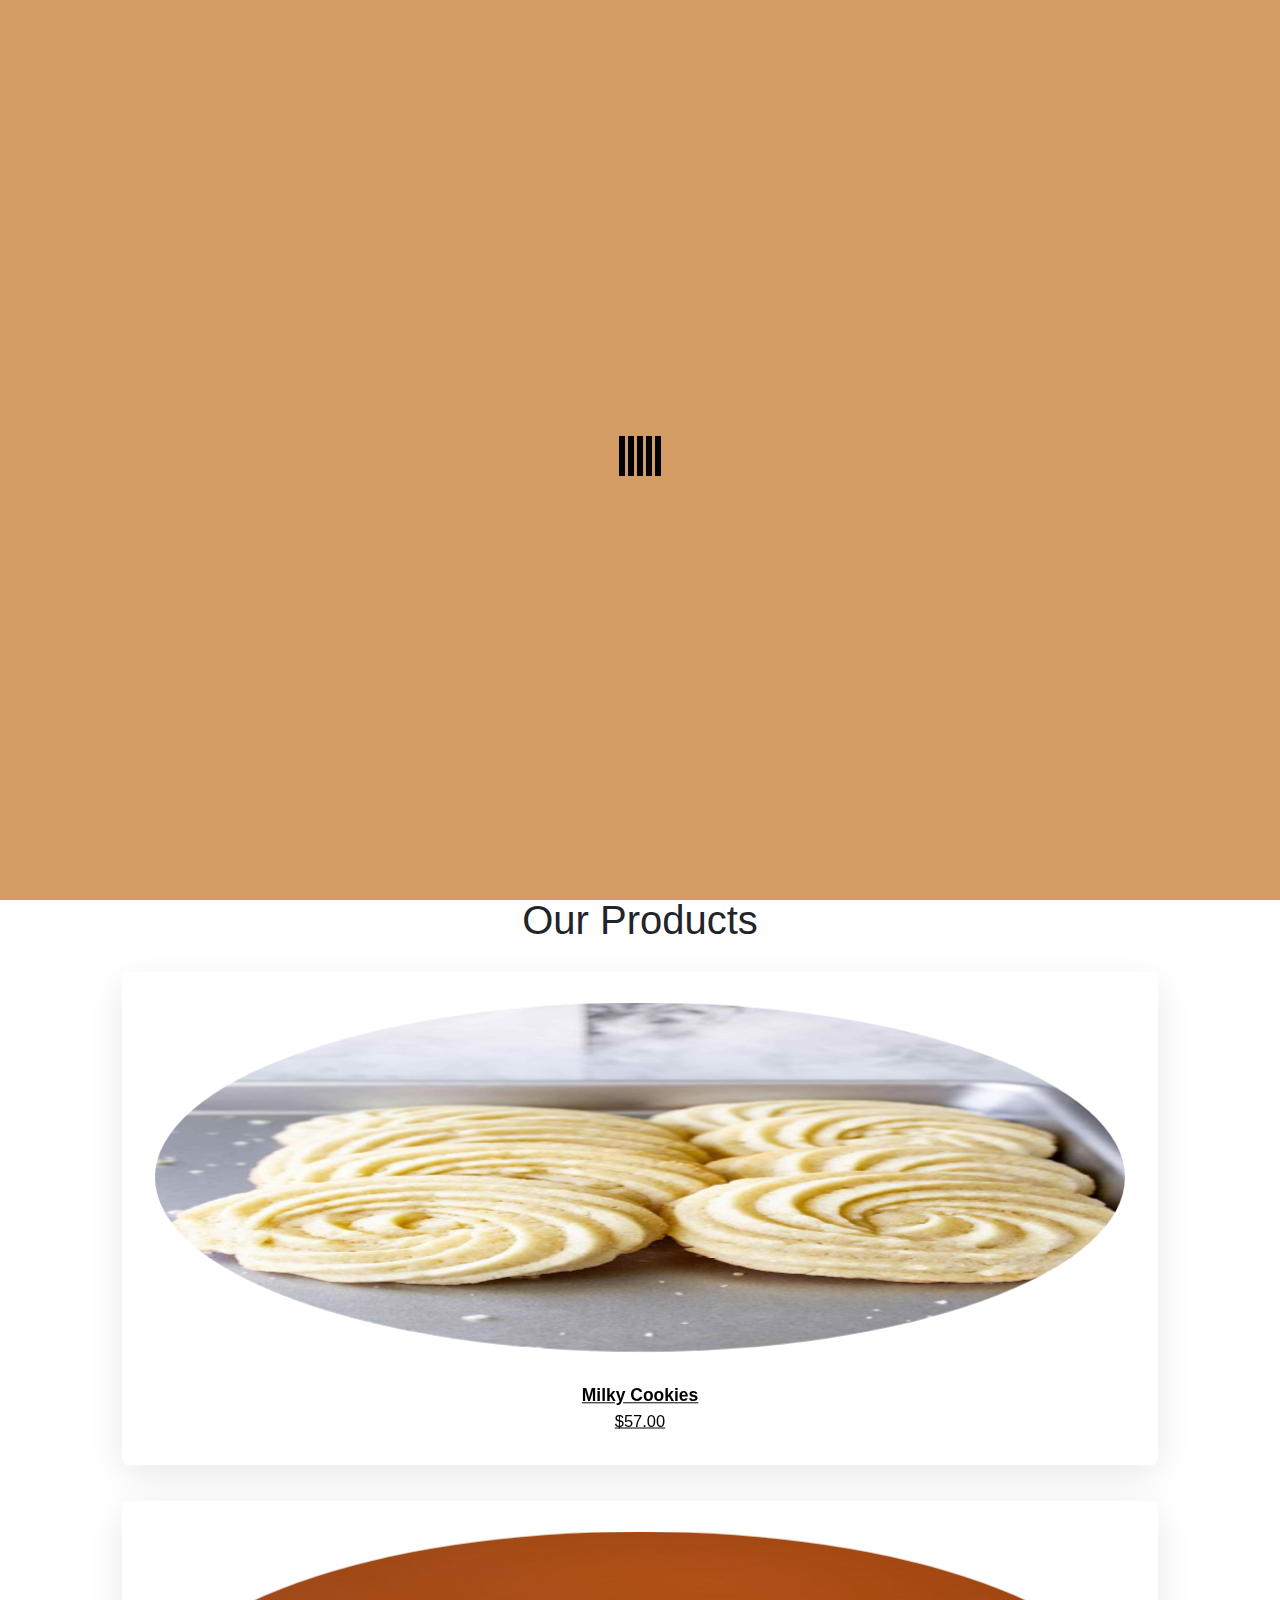
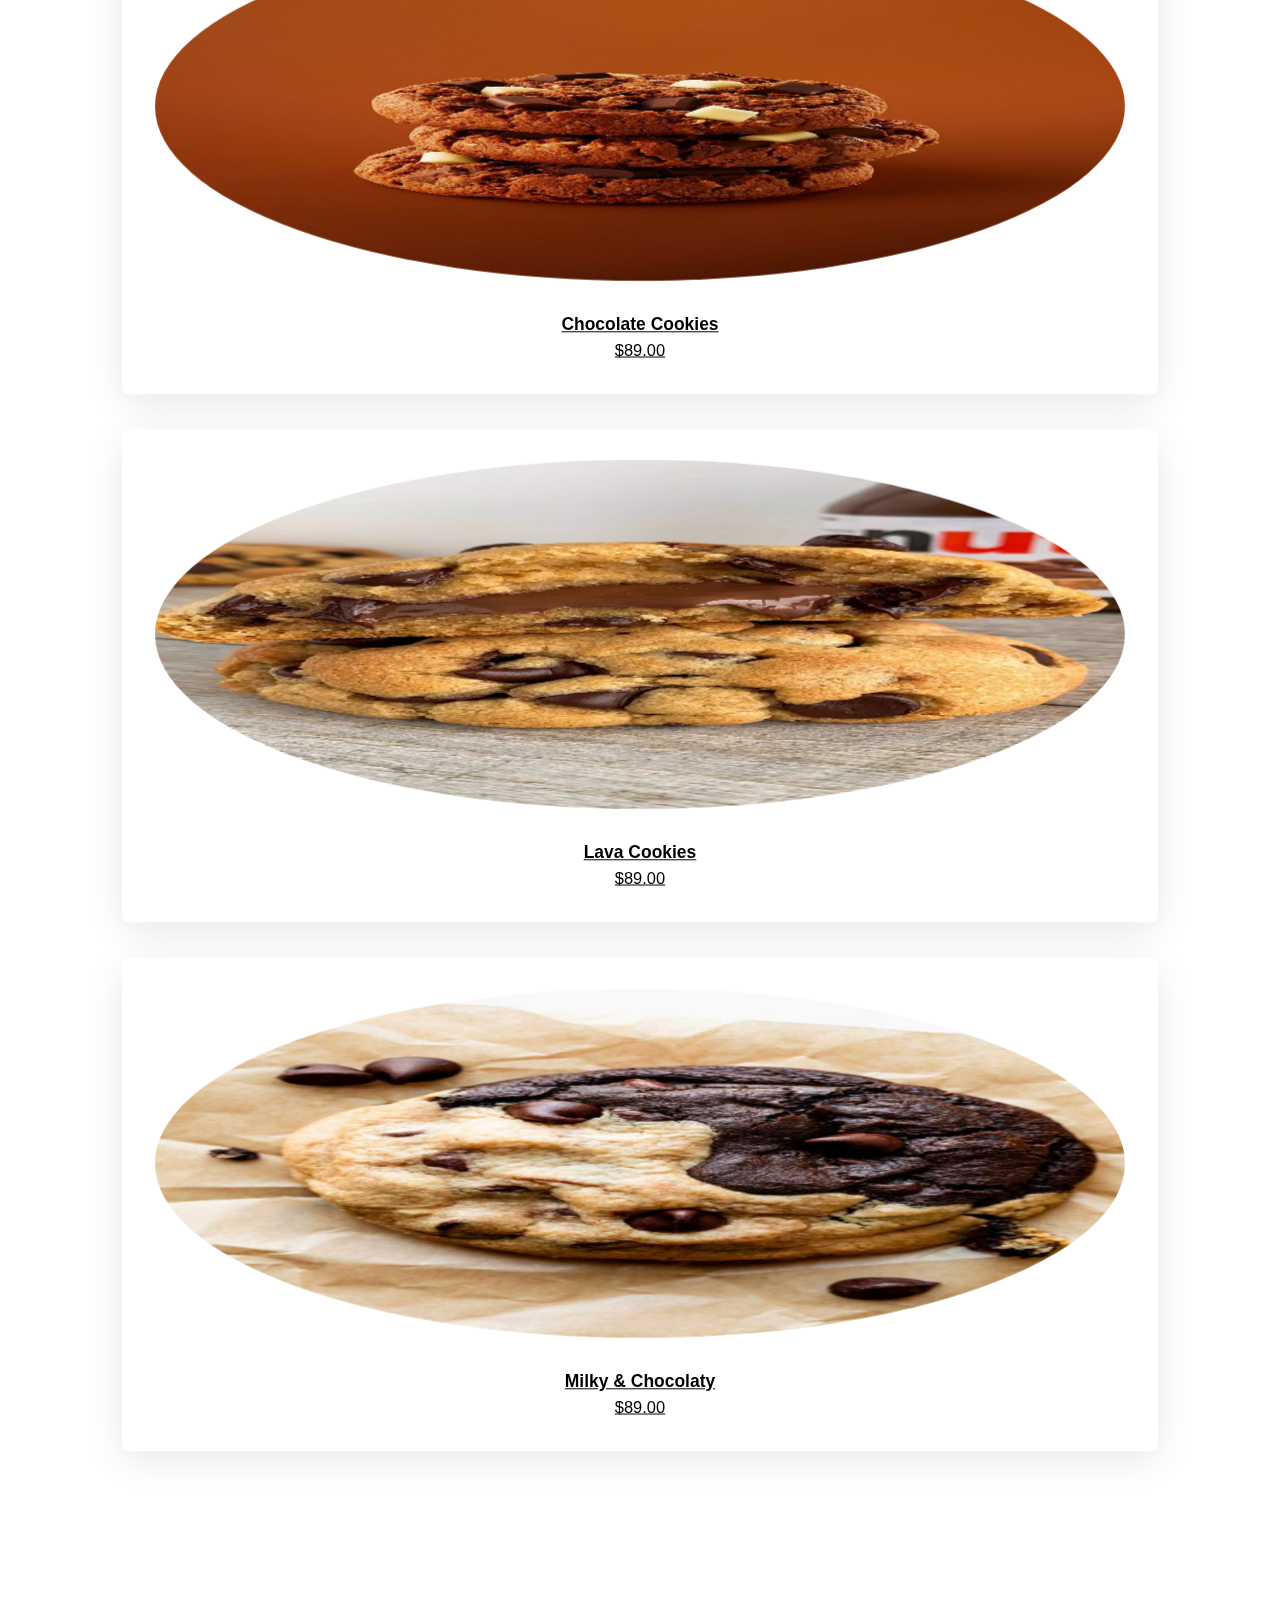
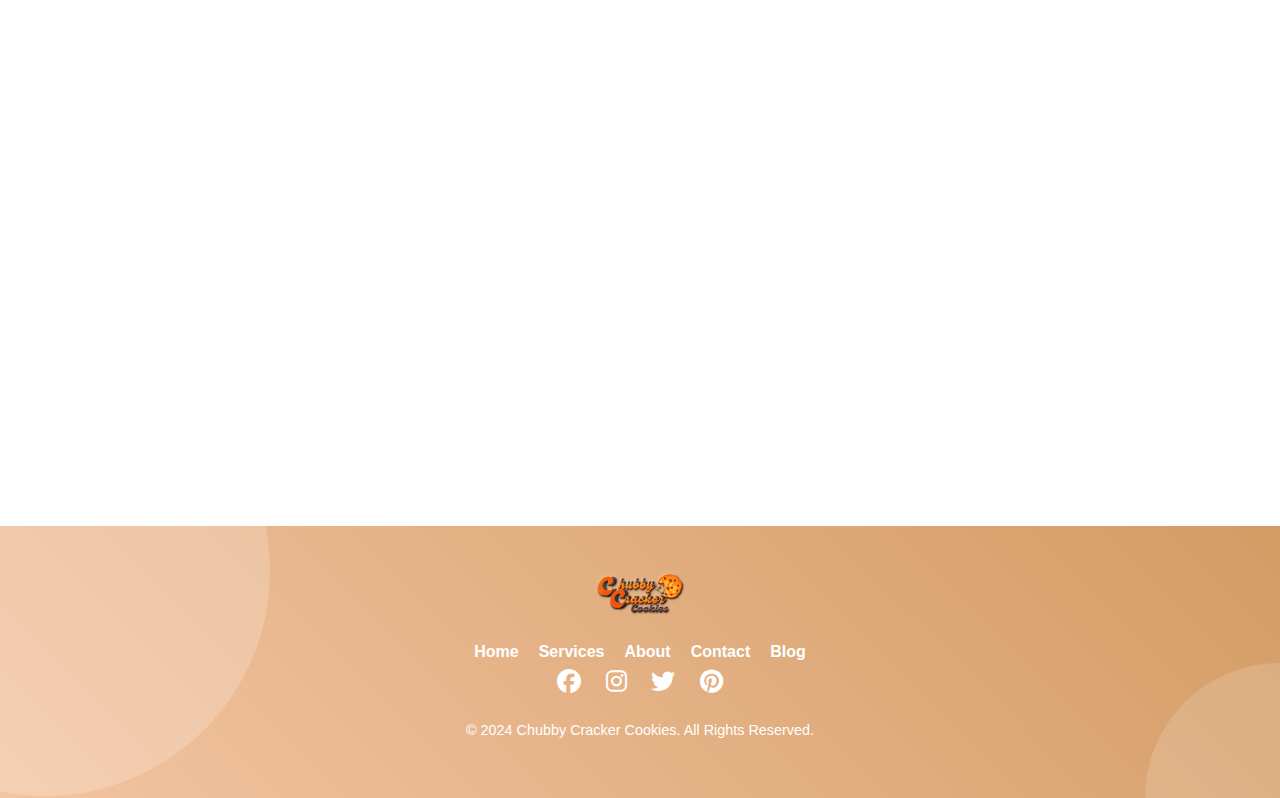
<file: home/index.html>
<!DOCTYPE html>
<html lang="en">

<head>
  <meta charset="UTF-8">
  <meta name="viewport" content="width=device-width, initial-scale=1.0">
  <title>Chubby Cracker Cookies</title>
  <link rel="stylesheet" href="https://cdnjs.cloudflare.com/ajax/libs/font-awesome/6.6.0/css/all.min.css">
  <link rel="icon" href="../vtvvhgvhmbhm.png" type="icon/type">

</head>
<link rel="stylesheet" href="../css1/index.css">
<link rel="stylesheet" href="../css/bootstrap.min.css">
<link rel="stylesheet" href="../css1/footer.css">
<meta name="description" content="Treat yourself to the irresistible goodness of Chubby Cracker Cookies—deliciously handcrafted gourmet cookies that are baked fresh and delivered straight to your door. Whether you're craving the rich taste of chocolate, the creamy delight of milky cookies">
<meta name="keywords" content="gourmet cookies, Chubby Cracker Cookies, cookie delivery, fresh baked cookies, artisanal treats, handmade cookies, best cookies, cookie gifts , cookies , chocolate cookies, Milky cookies, Freshly cooked cookies , baked cookies">
<meta name="author" content="Abdul Ahad">
<meta name="rating" content="General" />
<meta name="googlebot" content="index, follow, image" />
<meta name="slurp" content="index, follow" />
<meta name="scooter" content="index, follow" />
<meta name="WEBCRAWLERS" content="ALL" />
<meta name="revisit-after" content="2 days" />
<meta name="robots" content="ALL, index, follow" />


<body>
  <div class="navbar">
    <div class="nav-logo">
      <img src="../chuccyy.png" alt="" width="120vh" style="margin-left: 15vh;">
    </div>
    <div class="nav-items">
      <ul>
        <li><a href="../home/index.html"> Home </a></li>
        <li><a href="../services/services.html"> Services </a></li>
        <li><a href="../about/about.html"> About </a></li>
        <li><a href="../contact/contact.html"> Contact </a></li>
        <li><a href="../blog/blog.html"> Blog </a></li>
      </ul>
    </div>
    <div class="nav-button" style="margin-right: 18vh;">
      <div class="anim-layer"></div>
      <a href="#">Sign Up</a>
    </div>

    <div id="hamburger-menu">&#9776;</div>
  </div>

  <div id="mobile-menu" style="z-index: 9;">
    <div class="mobile-nav-items">
      <ul>
        <li><a href="../home/index.html"> Home </a></li>
        <li><a href="../services/services.html"> Services </a></li>
        <li><a href="../about/about.html"> About </a></li>
        <li><a href="../contact/contact.html"> Contact </a></li>
        <li><a href="../blog/blog.html"> Blog </a></li>
      </ul>
    </div>
    <div class="mobile-nav-button">
      <div class="anim-layer"></div>
      <a href="#" >Sign Up</a >
      <i class="fa-solid fa-cart-shopping"></i>
    </div>
    <div id="hamburger-cross">&#10006;</div>
  </div>


  <div class="banner">
    <img src="../bannercookies.png" alt="" width="100%">

  </div>

  <script src="../js1/index.js"></script>









  <link rel="stylesheet" href="https://dhbhdrzi4tiry.cloudfront.net/cdn/sites/foundation.min.css">






  <!-- Preloader -->
  <div class="spinner-wrapper" id="loading">
    <div class="spinner"></div>
    <div class="spinner">
      <div class="rect1"></div>
      <div class="rect2"></div>
      <div class="rect3"></div>
      <div class="rect4"></div>
      <div class="rect5"></div>
    </div>
  </div>
  <br>
  <br>
  <br>
  <br>


  <h1 style="text-align: center;">Our Products</h1>
  <div class="grid-container" >
    <div class="grid-x grid-margin-x small-up-1 medium-up-2 large-up-4 grid-x-wrapper">
      <div class="product-box column">
        <a href="#" class="product-item">
          <div class="product-item-image">
            <img src="../1.jpg" alt="Stadium Full Exterior" style="height: 40vh;" width="1000vh">
            <div class="product-item-image-hover">
            </div>
          </div>
          <div class="product-item-content">
            <div class="product-item-category">
              <!-- Base Item -->
            </div>
            <div class="product-item-title">
              Milky Cookies

            </div>
            <div class="product-item-price">
              $57.00
            </div>
            <div class="button-pill">
              <span>Shop Now</span>
            </div>
          </div>
        </a>
      </div>
      <div class="product-box column">
        <a href="#" class="product-item">
          <div class="product-item-image">
            <img src="../2.jpg" alt="Stadium Full Exterior" style="height: 40vh;" width="1000vh">
            <div class="product-item-image-hover">
            </div>
          </div>
          <div class="product-item-content">
            <div class="product-item-category">
              <!-- Base Item -->
            </div>
            <div class="product-item-title">
              Chocolate Cookies
            </div>
            <div class="product-item-price">
              $89.00
            </div>
            <div class="button-pill">
              <span>Shop Now</span>
            </div>
          </div>
        </a>
      </div>
      <div class="product-box column">
        <a href="#" class="product-item">
          <div class="product-item-image">
            <img src="../3.jpg" alt="Stadium Full Exterior" style="height: 40vh;" width="1000vh">
            <div class="product-item-image-hover">
            </div>
          </div>
          <div class="product-item-content">
            <div class="product-item-category">
              <!-- Base Item -->
            </div>
            <div class="product-item-title">
              Lava Cookies
            </div>
            <div class="product-item-price">
              $89.00
            </div>
            <div class="button-pill">
              <span>Shop Now</span>
            </div>
          </div>
        </a>
      </div>
      <div class="product-box column">
        <a href="#" class="product-item">
          <div class="product-item-image">
            <img src="../4.jpg" alt="Stadium Full Exterior" style="height: 40vh;" width="1000vh">
            <div class="product-item-image-hover">
            </div>
          </div>
          <div class="product-item-content">
            <div class="product-item-category">
              <!-- Base Item -->
            </div>
            <div class="product-item-title">
              Milky & Chocolaty
            </div>
            <div class="product-item-price">
              $89.00
            </div>
            <div class="button-pill">
              <span>Shop Now</span>
            </div>
          </div>
        </a>
      </div>
    </div>
  </div>
  <!-- <div class="grid-container">
      <div class="grid-x grid-margin-x small-up-1 medium-up-1 large-up-1 grid-x-wrapper">
        <div class="product-box column" style="text-align: center;  margin: 50px 0 50px;">
          <a href="http://modernaweb.net" target="_blank"
            style="color: #0719a3; font-weight: 700; text-transform: uppercase;">w w w . m o d e r n a w e b . n e t</a>
        </div>
      </div>
    </div> -->
    <br>
    <br>
    <br>
    <br>
    <br>
    <br>  <br>
    <br>
    <br>
    <br>
    <br>
    <br>  <br>
    <br>
    <br>
    <br>
    <br>
    <br>  <br>
    <br>
    <br>
    <br>
    <br>
    <br>  <br>
    <br>
    <br>
   







  
<!-- footer -->


<footer class="footer">
  <div class="footer-content">
      <div class="footer-logo">
          <img src="../chuccyy.png" alt="Chubby Cracker Cookies Logo" width="100">
      </div>
      <div class="footer-links">
          <ul>
              <li><a href="../home/index.html">Home</a></li>
        <li><a href="../services/services.html"> Services </a></li>
        <li><a href="../about/about.html">About</a></li>
        <li><a href="../contact/contact.html">Contact</a></li>
        <li><a href="../blog/blog.html">Blog</a></li>
          </ul>
      </div>
      <div class="footer-social">
          <a href="https://www.facebook.com/" target="_blank"><i class="fab fa-facebook"></i></a>
          <a href="https://www.instagram.com/" target="_blank"><i class="fab fa-instagram"></i></a>
          <a href="https://www.twitter.com/" target="_blank"><i class="fab fa-twitter"></i></a>
          <a href="https://nz.pinterest.com/pin/372461831694731081/" target="_blank"><i class="fab fa-pinterest"></i></a>
      </div>
      <div class="footer-rights">
          <p>&copy; 2024 Chubby Cracker Cookies. All Rights Reserved.</p>
      </div>
  </div>
</footer>



</body>

</html>
</file>
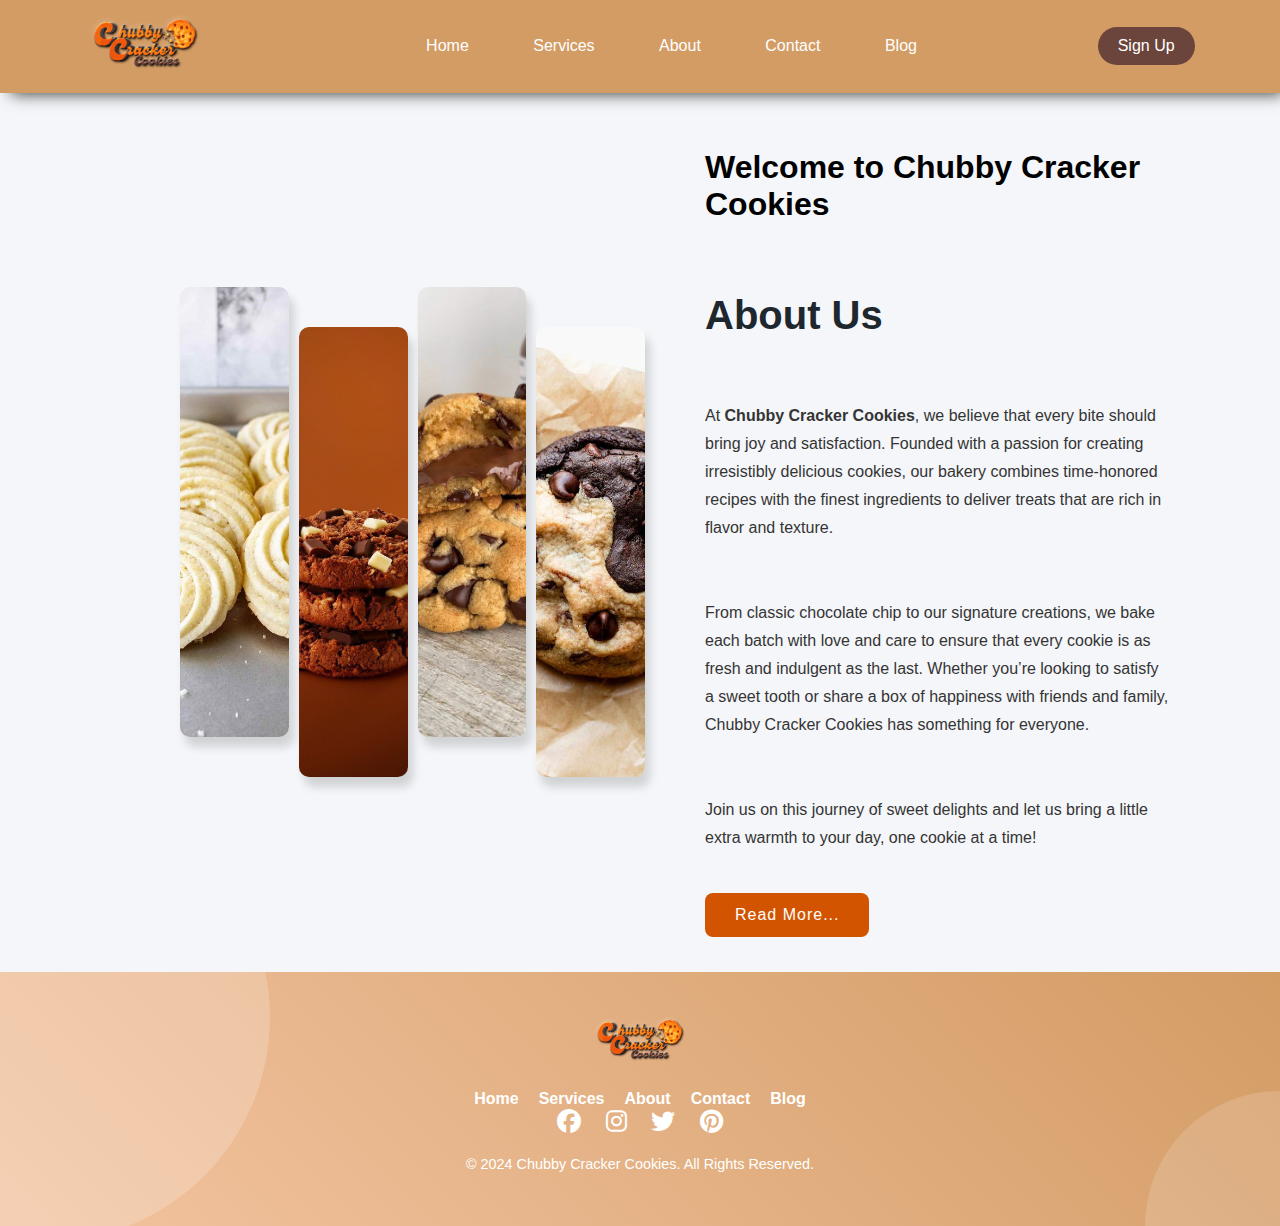
<file: about/about.html>
<!DOCTYPE html>
<html lang="en">

<head>
    <meta charset="UTF-8">
    <meta name="viewport" content="width=device-width, initial-scale=1.0">
    <title>About Us - Chubby Cracker Cookies</title>
  <link rel="icon" href="../vtvvhgvhmbhm.png" type="icon/type">

    <meta name="description" content="Learn more about Chubby Cracker Cookies, where we create delicious, handcrafted cookies made with love and the finest ingredients. Discover our story and what makes our cookies unique.">
    <meta name="keywords" content="Chubby Cracker Cookies, about us, gourmet cookies, handmade cookies, fresh baked cookies, handmade cookies, best cookies, cookie gifts, chocolate cookies, milky cookies, freshly baked cookies">
    <meta name="author" content="Abdul Ahad">
<meta name="rating" content="General" />
<meta name="googlebot" content="index, follow, image" />
<meta name="slurp" content="index, follow" />
<meta name="scooter" content="index, follow" />
<meta name="WEBCRAWLERS" content="ALL" />
<meta name="revisit-after" content="2 days" />
<meta name="robots" content="ALL, index, follow" />
    <link rel="stylesheet" href="../css1/index.css">
    <link rel="stylesheet" href="../about/about.css">
    <link rel="stylesheet" href="https://cdnjs.cloudflare.com/ajax/libs/font-awesome/6.6.0/css/all.min.css">
    <link rel="stylesheet" href="../css1/footer.css">
</head>

<body>
    <header>
        <nav class="navbar">
            <div class="nav-logo">
                <img src="../chuccyy.png" alt="Chubby Cracker Cookies Logo" width="120">
            </div>
            <div class="nav-items">
                <ul>
                    <li><a href="../home/index.html">Home</a></li>
                    <li><a href="../services/services.html">Services</a></li>
                    <li><a href="../about/about.html">About</a></li>
                    <li><a href="../contact/contact.html">Contact</a></li>
                    <li><a href="../blog/blog.html">Blog</a></li>
                </ul>
            </div>
            <div class="nav-button">
                <div class="anim-layer"></div>
                <a href="#">Sign Up</a>
            </div>
            <div id="hamburger-menu">&#9776;</div>
        </nav>

        <div id="mobile-menu">
            <div class="mobile-nav-items">
                <ul>
                    <li><a href="../home/index.html">Home</a></li>
                    <li><a href="../services/services.html">Services</a></li>
                    <li><a href="../about/about.html">About</a></li>
                    <li><a href="../contact/contact.html">Contact</a></li>
                    <li><a href="../blog/blog.html">Blog</a></li>
                </ul>
            </div>
            <div class="mobile-nav-button">
                <div class="anim-layer"></div>
                <a href="#">Sign Up</a>
            </div>
            <div id="hamburger-cross">&#10006;</div>
        </div>
    </header>

    <main style="margin-left: 20vh;">
        <section class="about-container">
            <div class="container">
                <div class="contentLeft">
                    <div class="row">
                        <div class="imgWrapper">
                            <img src="../1.jpg" alt="Gourmet chocolate chip cookies">
                        </div>
                        <div class="imgWrapper">
                            <img src="../2.jpg" alt="Freshly baked homemade cookies">
                        </div>
                        <div class="imgWrapper">
                            <img src="../3.jpg" alt="Gourmet chocolate chip cookies">
                        </div>
                        <div class="imgWrapper">
                            <img src="../4.jpg" alt="Freshly baked homemade cookies">
                        </div>
                    </div>
                </div>
                <div class="contentRight">
                    <div class="content">
                        <h1>Welcome to Chubby Cracker Cookies</h1>
                        <h2>About Us</h2>
                        <p>At <strong>Chubby Cracker Cookies</strong>, we believe that every bite should bring joy and satisfaction. Founded with a passion for creating irresistibly delicious cookies, our bakery combines time-honored recipes with the finest ingredients to deliver treats that are rich in flavor and texture.</p>
                        <p>From classic chocolate chip to our signature creations, we bake each batch with love and care to ensure that every cookie is as fresh and indulgent as the last. Whether you’re looking to satisfy a sweet tooth or share a box of happiness with friends and family, Chubby Cracker Cookies has something for everyone.</p>
                        <p>Join us on this journey of sweet delights and let us bring a little extra warmth to your day, one cookie at a time!</p>
                        <a href="https://sallysbakingaddiction.com/chewy-chocolate-chip-cookies/" target="_blank" rel="noopener noreferrer">Read More...</a>
                    </div>
                </div>
            </div>
        </section>
    </main>

    <footer class="footer">
        <div class="footer-content">
            <div class="footer-logo">
                <img src="../chuccyy.png" alt="Chubby Cracker Cookies Logo" width="100">
            </div>
            <div class="footer-links">
                <ul>
                    <li><a href="../home/index.html">Home</a></li>
              <li><a href="../services/services.html"> Services </a></li>
              <li><a href="../about/about.html">About</a></li>
              <li><a href="../contact/contact.html">Contact</a></li>
              <li><a href="../blog/blog.html">Blog</a></li>
                </ul>
            </div>
            <div class="footer-social">
                <a href="https://www.facebook.com/" target="_blank"><i class="fab fa-facebook"></i></a>
                <a href="https://www.instagram.com/" target="_blank"><i class="fab fa-instagram"></i></a>
                <a href="https://www.twitter.com/" target="_blank"><i class="fab fa-twitter"></i></a>
                <a href="https://nz.pinterest.com/pin/372461831694731081/" target="_blank"><i class="fab fa-pinterest"></i></a>
            </div>
            <div class="footer-rights">
                <p>&copy; 2024 Chubby Cracker Cookies. All Rights Reserved.</p>
            </div>
        </div>
    </footer>
</body>

</html>
</file>
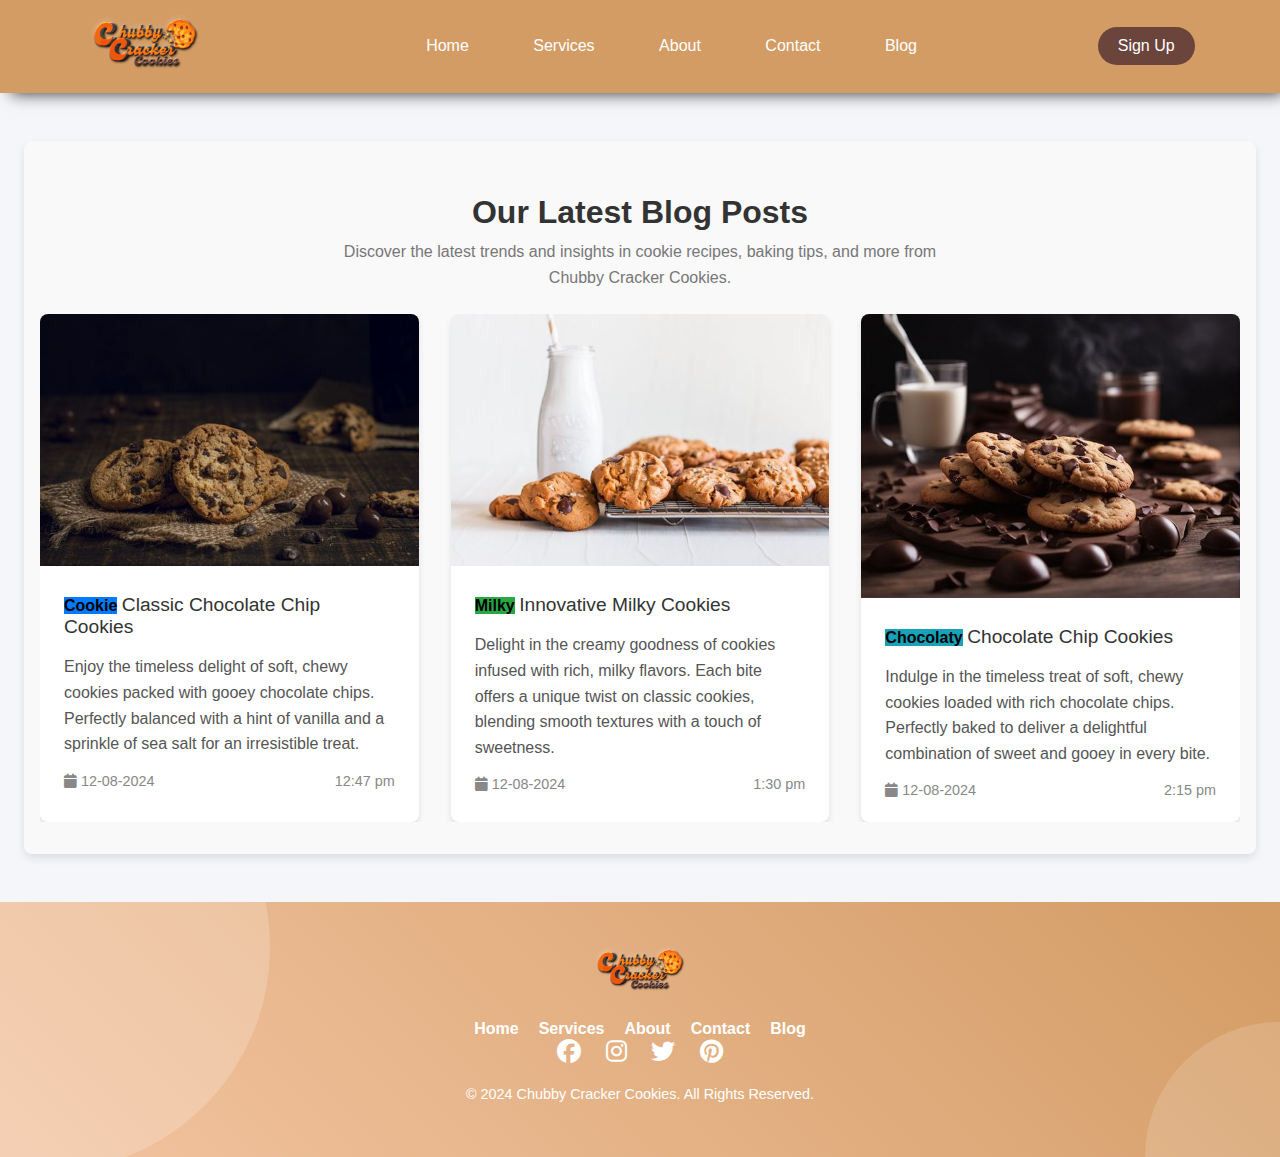
<file: blog/blog.html>
<!DOCTYPE html>
<html lang="en">
<head>
    <meta charset="UTF-8">
    <meta name="viewport" content="width=device-width, initial-scale=1.0">
    <title>blog - Chubby Cracker Cookies</title>
  <link rel="icon" href="../vtvvhgvhmbhm.png" type="icon/type">

    <meta name="description" content="Read the latest blog posts from Chubby Cracker Cookies. Discover cookie recipes, baking tips, and more about our delicious treats.">
    <meta name="keywords" content="Chubby Cracker Cookies, cookie recipes, blog, baking tips, chocolate chip cookies, cookie blog, handmade cookies, best cookies, cookie gifts, chocolate cookies, milky cookies, freshly baked cookies">
    <meta name="author" content="Abdul Ahad">
<meta name="rating" content="General" />
<meta name="googlebot" content="index, follow, image" />
<meta name="slurp" content="index, follow" />
<meta name="scooter" content="index, follow" />
<meta name="WEBCRAWLERS" content="ALL" />
<meta name="revisit-after" content="2 days" />
<meta name="robots" content="ALL, index, follow" />
    <link rel="stylesheet" href="../css1/index.css">
    <link rel="stylesheet" href="../css1/blog.css">
    <link rel="stylesheet" href="https://cdnjs.cloudflare.com/ajax/libs/font-awesome/6.6.0/css/all.min.css">
    <link rel="stylesheet" href="../css1/footer.css">
</head>
<body>
    <div class="navbar">
        <div class="nav-logo">
          <img src="../chuccyy.png" alt="Chubby Cracker Cookies Logo" width="120vh">
        </div>
        <div class="nav-items">
            <ul>
                <li><a href="../home/index.html">Home</a></li>
              <li><a href="../services/services.html"> Services </a></li>
              <li><a href="../about/about.html">About</a></li>
              <li><a href="../contact/contact.html">Contact</a></li>
              <li><a href="../blog/blog.html">Blog</a></li>
            </ul>
        </div>
        <div class="nav-button">
          <div class="anim-layer"></div>
          <a href="#">Sign Up</a>
        </div>
        <div id="hamburger-menu">&#9776;</div>
    </div>
  
    <div id="mobile-menu">
        <div class="mobile-nav-items">
          <ul>
            <li><a href="../home/index.html">Home</a></li>
            <li><a href="../services/services.html">Services</a></li>
            <li><a href="../about/about.html">About</a></li>
            <li><a href="../contact/contact.html">Contact</a></li>
            <li><a href="../blog/blog.html">Blog</a></li>
          </ul>
        </div>
        <div class="mobile-nav-button">
          <div class="anim-layer"></div>
          <a href="#">Sign Up</a>
        </div>
        <div id="hamburger-cross">&#10006;</div>
    </div>
    <script src="../js1/index.js"></script>

    <div class="blog-section-custom" id="Blog">
        <section class="title_header-custom">
            <h1 class="title-custom">Our Latest Blog Posts</h1>
            <p>Discover the latest trends and insights in cookie recipes, baking tips, and more from Chubby Cracker Cookies.</p>
        </section>
        <section class="blog-carousel-custom">
            <div class="card-custom">
                <figure>
                    <img src="../image.png" alt="Classic Chocolate Chip Cookies Recipe" loading="lazy">
                </figure>
                <article>
                    <strong class="tag-uniformity-custom">Cookie</strong>
                    <a href="#" class="title-custom">Classic Chocolate Chip Cookies</a>
                    <p>Enjoy the timeless delight of soft, chewy cookies packed with gooey chocolate chips. Perfectly balanced with a hint of vanilla and a sprinkle of sea salt for an irresistible treat.</p>
                    <aside>
                        <span><i class="fa fa-calendar"></i> 12-08-2024</span>
                        <span><i class="fa fa-clock-o"></i> 12:47 pm</span>
                    </aside>
                </article>
            </div>
            <div class="card-custom">
                <figure>
                    <img src="../img2.jpg" alt="Innovative Milky Cookies Recipe" loading="lazy">
                </figure>
                <article>
                    <strong class="tag-education-custom">Milky</strong>
                    <a href="#" class="title-custom">Innovative Milky Cookies</a>
                    <p>Delight in the creamy goodness of cookies infused with rich, milky flavors. Each bite offers a unique twist on classic cookies, blending smooth textures with a touch of sweetness.
                    </p>
                    <aside>
                        <span><i class="fa fa-calendar"></i> 12-08-2024</span>
                        <span><i class="fa fa-clock-o"></i> 1:30 pm</span>
                    </aside>
                </article>
            </div>
            <div class="card-custom">
                <figure>
                    <img src="../img3.jpg" alt="Delicious Chocolate Chip Cookies" loading="lazy">
                </figure>
                <article>
                    <strong class="tag-design-custom">Chocolaty</strong>
                    <a href="#" class="title-custom">Chocolate Chip Cookies</a>
                    <p>Indulge in the timeless treat of soft, chewy cookies loaded with rich chocolate chips. Perfectly baked to deliver a delightful combination of sweet and gooey in every bite.</p>
                    <aside>
                        <span><i class="fa fa-calendar"></i> 12-08-2024</span>
                        <span><i class="fa fa-clock-o"></i> 2:15 pm</span>
                    </aside>
                </article>
            </div>
        </section>
    </div>

    <!-- footer -->
    <footer class="footer">
        <div class="footer-content">
            <div class="footer-logo">
                <img src="../chuccyy.png" alt="Chubby Cracker Cookies Logo" width="100vh">
            </div>
            <div class="footer-links">
                <ul>
                    <li><a href="../home/index.html">Home</a></li>
              <li><a href="../services/services.html"> Services </a></li>
              <li><a href="../about/about.html">About</a></li>
              <li><a href="../contact/contact.html">Contact</a></li>
              <li><a href="../blog/blog.html">Blog</a></li>
                </ul>
            </div>
            <div class="footer-social">
                <a href="https://www.facebook.com/" target="_blank"><i class="fab fa-facebook"></i></a>
          <a href="https://www.instagram.com/" target="_blank"><i class="fab fa-instagram"></i></a>
          <a href="https://www.twitter.com/" target="_blank"><i class="fab fa-twitter"></i></a>
          <a href="https://nz.pinterest.com/pin/372461831694731081/" target="_blank"><i class="fab fa-pinterest"></i></a>
            </div>
            <div class="footer-rights">
                <p>&copy; 2024 Chubby Cracker Cookies. All Rights Reserved.</p>
            </div>
        </div>
    </footer>
</body>
</html>
</file>
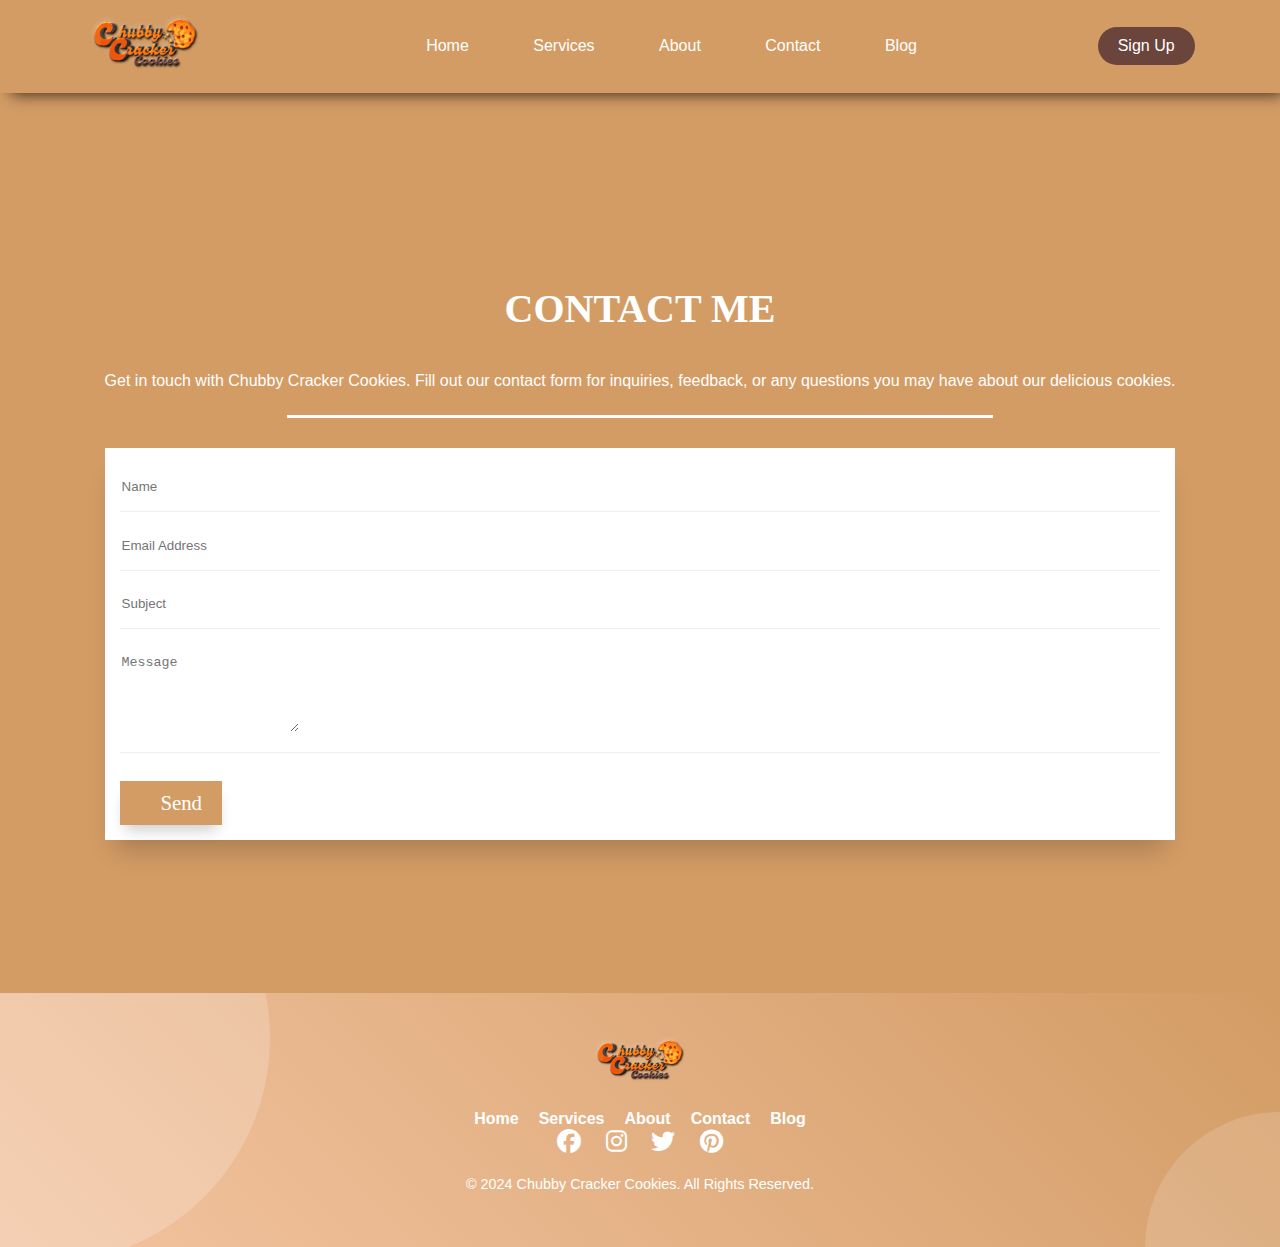
<file: contact/contact.html>
<!DOCTYPE html>
<html lang="en">
<head>
    <meta charset="UTF-8">
    <meta name="viewport" content="width=device-width, initial-scale=1.0">
    <title>contact - Chubby Cracker cookies</title>
  <link rel="icon" href="../vtvvhgvhmbhm.png" type="icon/type">

    <meta name="description" content="Get in touch with Chubby Cracker Cookies. Fill out our contact form for inquiries, feedback, or any questions you may have about our delicious cookies.">
    <meta name="keywords" content="Contact Us, Chubby Cracker Cookies, customer support, feedback, inquiries ,Get in Touch,Reach Out,Connect with Us,Contact Our Team, Drop Us a Line, Get in Contact,Service Team, Customer Care">
    <meta name="author" content="Abdul Ahad">
<meta name="rating" content="General" />
<meta name="googlebot" content="index, follow, image" />
<meta name="slurp" content="index, follow" />
<meta name="scooter" content="index, follow" />
<meta name="WEBCRAWLERS" content="ALL" />
<meta name="revisit-after" content="2 days" />
<meta name="robots" content="ALL, index, follow" />
    <link rel="stylesheet" href="../css1/index.css">
<link rel="stylesheet" href="../contact/contact.css">
<link rel="stylesheet" href="https://cdnjs.cloudflare.com/ajax/libs/font-awesome/6.6.0/css/all.min.css">
<link rel="stylesheet" href="../css1/footer.css">
</head>




<body>
    <div class="navbar">
        <div class="nav-logo">
          <img src="../chuccyy.png" alt="" width="120vh">
        </div>
        <div class="nav-items">
            <ul>
                <li><a href="../home/index.html"> Home </a></li>
                <li><a href="../services/services.html"> Services </a></li>
                <li><a href="../about/about.html"> About </a></li>
                <li><a href="../contact/contact.html"> Contact </a></li>
                <li><a href="../blog/blog.html"> Blog </a></li>
              </ul>
        </div>
        <div class="nav-button">
          <div class="anim-layer"></div>
          <a href="#">Sign Up</a>
        </div>
        <div id="hamburger-menu">&#9776;</div>
      </div>
  
      <div id="mobile-menu">
        <div class="mobile-nav-items">
          <ul>
            <li><a href="../home/index.html"> Home </a></li>
            <li><a href="../services/services.html"> Services </a></li>
            <li><a href="../about/about.html"> About </a></li>
            <li><a href="../contact/contact.html"> Contact </a></li>
            <li><a href="../blog/blog.html"> Blog </a></li>
          </ul>
        </div>
        <div class="mobile-nav-button">
          <div class="anim-layer"></div>
          <a href="#">Sign Up</a>
        </div>
        <div id="hamburger-cross">&#10006;</div>
      </div>
      <script src="../js1/index.js"></script>
      
      









      <section id="contact" class="primary">
        <div class="container">
          <h3>Contact Me</h3>
          <span>Get in touch with Chubby Cracker Cookies. Fill out our contact form for inquiries, feedback, or any questions you may have about our delicious cookies.</span>
          <hr>
          <div class="row form-wrapper">
            <div class="col-lg-12">
              <form name="sentMessage" id="contactForm">
                <div class="row control-group">
                  <div class="form-group col-xs-12 floating-label-form-group controls">
                    <label>Name</label>
                    <input type="text" class="form-control" placeholder="Name" id="name" required data-validation-required-message="Please enter your name.">
                    <p class="help-block text-danger"></p>
                  </div>
                </div>
                <div class="row control-group">
                  <div class="form-group col-xs-12 floating-label-form-group controls">
                    <label>Email Address</label>
                    <input type="email" class="form-control" placeholder="Email Address" id="email" required data-validation-required-message="Please enter your email address.">
                    <p class="help-block text-danger"></p>
                  </div>
                </div>
                <div class="row control-group">
                  <div class="form-group col-xs-12 floating-label-form-group controls">
                    <label>Subject</label>
                    <input type="text" class="form-control" placeholder="Subject" id="subject" required data-validation-required-message="Please enter a subject.">
                    <p class="help-block text-danger"></p>
                  </div>
                </div>
                <div class="row control-group">
                  <div class="form-group col-xs-12 floating-label-form-group controls">
                    <label>Message</label>
                    <textarea rows="5" class="form-control" placeholder="Message" id="message" required data-validation-required-message="Please enter a message."></textarea>
                    <p class="help-block text-danger"></p>
                  </div>
                </div>
                
                <br>
                
                <div id="success">
                </div>
                <div class="row">
                  <div class="form-group col-xs-12">
                    <button type="submit" id="contact-send" class="send-btn pull-right"><i class="fa fa-paper-plane-o" aria-hidden="true"></i>&nbsp;&nbsp;&nbsp;&nbsp;Send</button>
                  </div>
                </div>
              </form>
            </div>
          </div>
        </div>
      </section>
      <script src="../contact/contact.js"></script>






      <!-- footer -->


  <footer class="footer">
    
    <div class="footer-content">
        <div class="footer-logo">
            <img src="../chuccyy.png" alt="Chubby Cracker Cookies Logo" width="100vh">
        </div>
        <div class="footer-links">
            <ul>
              <li><a href="../home/index.html">Home</a></li>
              <li><a href="../services/services.html"> Services </a></li>
              <li><a href="../about/about.html">About</a></li>
              <li><a href="../contact/contact.html">Contact</a></li>
              <li><a href="../blog/blog.html">Blog</a></li>
            </ul>
        </div>
        <div class="footer-social">
          <a href="https://www.facebook.com/" target="_blank"><i class="fab fa-facebook"></i></a>
          <a href="https://www.instagram.com/" target="_blank"><i class="fab fa-instagram"></i></a>
          <a href="https://www.twitter.com/" target="_blank"><i class="fab fa-twitter"></i></a>
          <a href="https://nz.pinterest.com/pin/372461831694731081/" target="_blank"><i class="fab fa-pinterest"></i></a>
        </div>
        <div class="footer-rights">
            <p>&copy; 2024 Chubby Cracker Cookies. All Rights Reserved.</p>
        </div>
    </div>
</footer>
</body>
</html>
</file>
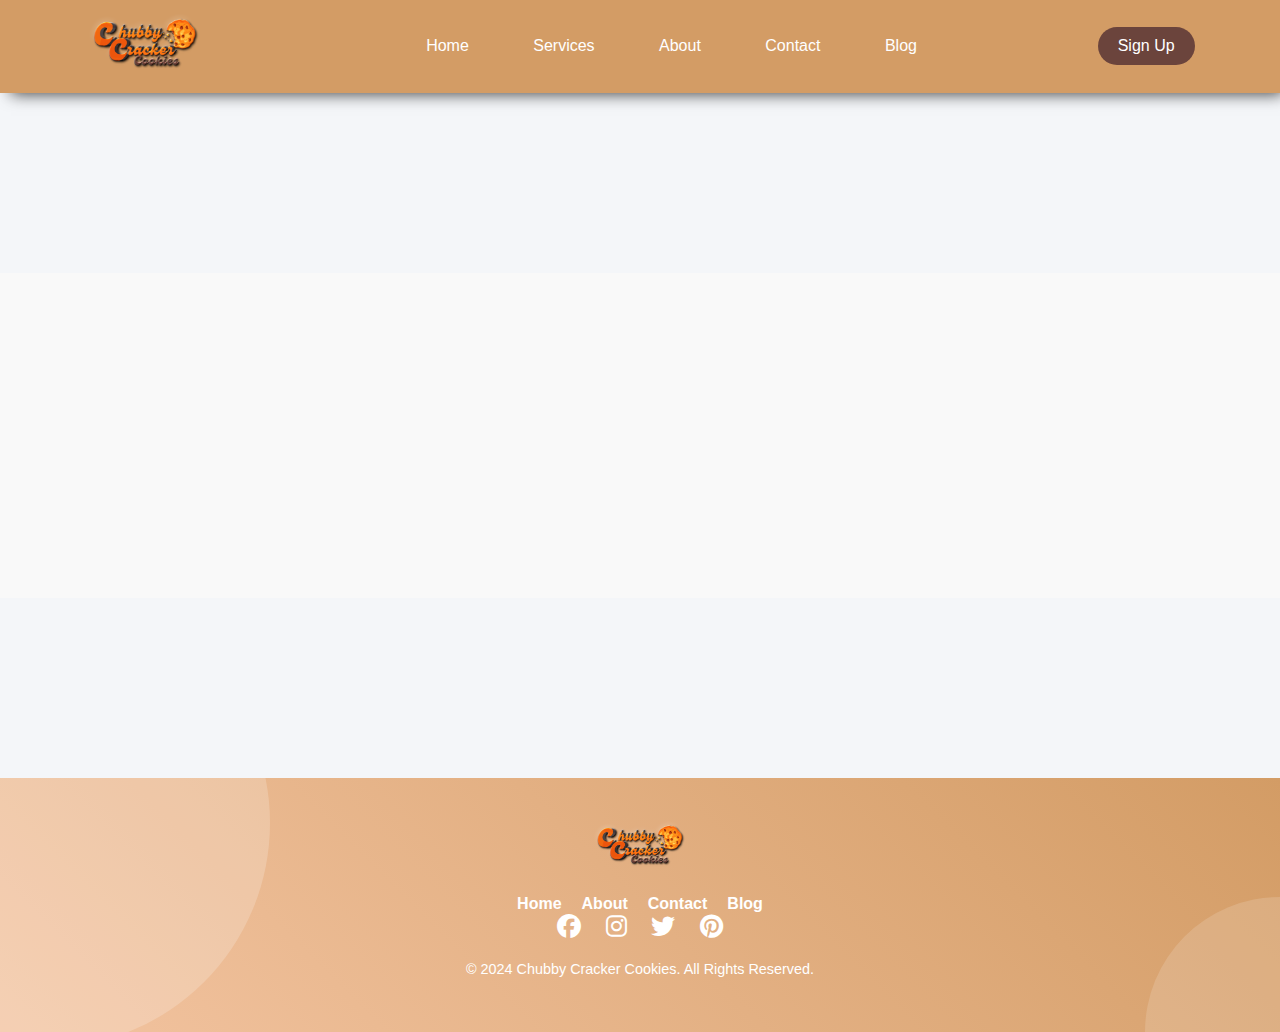
<file: services/services.html>
<!DOCTYPE html>
<html lang="en">

<head>
  <meta charset="UTF-8">
  <meta name="viewport" content="width=device-width, initial-scale=1.0">
  <title>Document</title>
</head>
<link rel="stylesheet" href="../css1/index.css">
<link rel="stylesheet" href="https://cdnjs.cloudflare.com/ajax/libs/font-awesome/6.6.0/css/all.min.css">
<link rel="stylesheet" href="../css1/footer.css">
<style>
  /* Services Section */
  .services-section {
    display: flex;
    justify-content: space-around;
    padding: 50px;
    background-color: #f9f9f9;
  }

  .service {
    text-align: center;
    width: 30%;
    background-color: #fff;
    padding: 20px;
    border-radius: 10px;
    box-shadow: 0 4px 8px rgba(0, 0, 0, 0.1);
    opacity: 0;
    transform: translateY(20px);
    transition: opacity 1s ease-out, transform 1s ease-out;
  }

  .service i {
    font-size: 50px;
    margin-bottom: 15px;
    color: #ff7f50;
  }

  .service h3 {
    font-size: 24px;
    margin-bottom: 10px;
    color: #333;
  }

  .service p {
    font-size: 16px;
    color: #666;
  }

  /* Animation to fade-in when visible */
  .service.visible {
    opacity: 1;
    transform: translateY(0);
  }

  /* Hover effect for extra interactivity */
  .service:hover {
    box-shadow: 0 8px 16px rgba(0, 0, 0, 0.2);
    transform: translateY(-10px);
    transition: transform 0.3s ease;
  }
</style>

<body>
  <div class="navbar" style="margin-bottom: 20vh;">
    <div class="nav-logo">
      <img src="../chuccyy.png" alt="" width="120vh">
    </div>
    <div class="nav-items">
      <ul>
        <li><a href="../home/index.html"> Home </a></li>
        <li><a href="../services/services.html"> Services </a></li>
        <li><a href="../about/about.html"> About </a></li>
        <li><a href="../contact/contact.html"> Contact </a></li>
        <li><a href="../blog/blog.html"> Blog </a></li>
      </ul>
    </div>
    <div class="nav-button">
      <div class="anim-layer"></div>
      <a href="#">Sign Up</a>
    </div>
    <div id="hamburger-menu">&#9776;</div>
  </div>

  <div id="mobile-menu">
    <div class="mobile-nav-items">
      <ul>
        <li><a href="../home/index.html"> Home </a></li>
        <li><a href="../services/services.html"> Services </a></li>
        <li><a href="../about/about.html"> About </a></li>
        <li><a href="../contact/contact.html"> Contact </a></li>
        <li><a href="../blog/blog.html"> Blog </a></li>
      </ul>
    </div>
    <div class="mobile-nav-button">
      <div class="anim-layer"></div>
      <a href="#">Sign Up</a>
    </div>
    <div id="hamburger-cross">&#10006;</div>
  </div>
  <script src="../js1/index.js"></script>












  <div class="services-section" style="margin-bottom: 20vh;">
    <div class="service" id="service1">
      <i class="fas fa-cookie-bite"></i>
      <h3>Gourmet Cookies</h3>
      <p>Delicious freshly baked cookies with premium ingredients.</p>
    </div>
    <div class="service" id="service2">
      <i class="fas fa-truck"></i>
      <h3>Fast Delivery</h3>
      <p>Quick and efficient cookie delivery to your doorstep.</p>
    </div>
    <div class="service" id="service3">
      <i class="fas fa-gift"></i>
      <h3>Gift Packages</h3>
      <p>Perfectly packaged cookies for any occasion or event.</p>
    </div>
  </div>














  <!-- footer -->


  <footer class="footer">

    <div class="footer-content">
      <div class="footer-logo">
        <img src="../chuccyy.png" alt="Chubby Cracker Cookies Logo" width="100vh">
      </div>
      <div class="footer-links">
        <ul>
          <li><a href="../home/index.html">Home</a></li>
          <li><a href="../about/about.html">About</a></li>
          <li><a href="../contact/contact.html">Contact</a></li>
          <li><a href="../blog/blog.html">Blog</a></li>
        </ul>
      </div>
      <div class="footer-social">
        <a href="https://www.facebook.com/" target="_blank"><i class="fab fa-facebook"></i></a>
          <a href="https://www.instagram.com/" target="_blank"><i class="fab fa-instagram"></i></a>
          <a href="https://www.twitter.com/" target="_blank"><i class="fab fa-twitter"></i></a>
          <a href="https://nz.pinterest.com/pin/372461831694731081/" target="_blank"><i class="fab fa-pinterest"></i></a>
      </div>
      <div class="footer-rights">
        <p>&copy; 2024 Chubby Cracker Cookies. All Rights Reserved.</p>
      </div>
    </div>
  </footer>
  <script>
    document.addEventListener('DOMContentLoaded', function () {
      let services = document.querySelectorAll('.service');

      function fadeInOnScroll() {
        services.forEach(function (service) {
          let position = service.getBoundingClientRect().top;
          let screenPosition = window.innerHeight / 1.3;

          if (position < screenPosition) {
            service.classList.add('visible');
          }
        });
      }

      window.addEventListener('scroll', fadeInOnScroll);
    });

  </script>
</body>

</html>
</file>
<file: css1/index.css>
body {
    padding: 0px;
    margin: 0px;
    font-family: 'Rubik', sans-serif !important;
}

.navbar {
    position: relative;
    display: flex;
    padding: 10px;
    background-color: #d39c65;
    justify-content: space-around;
    align-items: center;
    box-shadow: 7px 5px 15px -4px rgba(0, 0, 0, 0.75);
    -webkit-box-shadow: 7px 5px 15px -4px rgba(0, 0, 0, 0.75);
    -moz-box-shadow: 7px 5px 15px -4px rgba(0, 0, 0, 0.75);
}

.nav-items>ul>li {
    position: relative;
    display: inline;
    list-style: none;
    margin: 10px;
    padding: 10px 20px;
    cursor: pointer;
}

.nav-items>ul>li>a {
    color: white;
    text-decoration: none;
}

.nav-items>ul>li::after {
    content: "";
    position: absolute;
    width: 100%;
    height: 0.17rem;
    background-color: #6b443c;
    left: 0;
    bottom: 0;
    transform-origin: 0% 100%;
    transform: scaleX(0);
    transition: transform 0.3s ease;
}

.nav-items>ul>li:hover::after {
    transform: scaleX(1);
}

.nav-logo a,
.nav-button a {
    color: white;
    list-style: none;
    text-decoration: none;
    display: flex;
}

.nav-logo {
    font-size: 32px;
}

.nav-button {
    background-color: #6b443c;
    border-radius: 50px;
    position: relative;
    display: inline-block;
    overflow: hidden;
    cursor: pointer;
}

.anim-layer {
    position: absolute;
    top: 0;
    left: 50%;
    width: 0;
    height: 100%;
    background-color: white;
    transition: width 0.3s ease, left 0.3s ease;
}

.nav-button:hover .anim-layer {
    width: 100%;
    left: 0;
}

.nav-button:hover a {
    color: #141214;
}

.nav-button a {
    display: block;
    padding: 10px 20px;
    color: white;
    text-decoration: none;
    position: relative;
    z-index: 1;
}

#hamburger-menu,
#mobile-menu {
    display: none;
}

@media only screen and (max-width: 770px) {
    #mobile-menu {
        background-color: #d39c65;
        width: 100%;
        height: 100vh;
        position: fixed;
        top: 0;
        left: 0;
        display: none;
        justify-content: center;
        align-items: center;
        flex-direction: column;
        transition: transform 0.3s ease;
        transform: translateX(-100%);
    }

    .mobile-nav-items>ul {
        padding: 0px;
    }

    .mobile-nav-items>ul>li {
        text-align: center;
        position: relative;
        list-style: none;
        margin: 10px;
        padding: 10px 20px;
        cursor: pointer;
    }

    .mobile-nav-items>ul>li>a {
        color: white;
        text-decoration: none;
    }

    .mobile-nav-items>ul>li::after {
        content: "";
        position: absolute;
        width: 100%;
        height: 0.17rem;
        background-color: white;
        left: 0;
        bottom: 0;
        transform-origin: 0% 100%;
        transform: scaleX(0);
        transition: transform 0.3s ease;
    }

    .mobile-nav-items>ul>li:hover::after {
        transform: scaleX(1);
    }

    .mobile-nav-button {
        background-color: #141214;
        border-radius: 50px;
        position: relative;
        display: inline-block;
        overflow: hidden;
        cursor: pointer;
    }

    .mobile-nav-button .anim-layer {
        position: absolute;
        top: 0;
        left: 50%;
        width: 0;
        height: 100%;
        background-color: white;
        transition: width 0.3s ease, left 0.3s ease;
    }

    .mobile-nav-button:hover .anim-layer {
        width: 100%;
        left: 0;
    }

    .mobile-nav-button:hover a {
        color: #141214;
    }

    .mobile-nav-button a {
        display: block;
        padding: 10px 20px;
        color: white;
        text-decoration: none;
        position: relative;
        z-index: 1;
    }

    .nav-items>ul,
    .nav-button {
        display: none;
    }

    #hamburger-cross {
        display: block;
        color: white;
        cursor: pointer;
        font-size: 40px;
        position: absolute;
        top: 20px;
        right: 26px;
    }

    #hamburger-menu {
        display: block;
        color: white;
        cursor: pointer;
        font-size: 24px;
    }
}












/*
 * modernaweb.net
 * * * * * * * * * */

@import url('https://fonts.googleapis.com/css?family=Rubik:400,700');

body {
    background: #f4f6f9;
}

a:focus,
a:hover {
    color: #000;
}

/* Preloader
 ************************** */
.spinner-wrapper {
    position: fixed;
    top: 0;
    left: 0;
    right: 0;
    bottom: 0;
    background: rgba(255, 255, 255, 0.95);
    z-index: 999999;
    background: #d39c65;
}

.spinner {
    position: absolute;
    margin: 100px auto;
    width: 50px;
    height: 40px;
    text-align: center;
    font-size: 10px;
    top: 40%;
    left: 50%;
    transform: translate(-50%, -60%);
    -moz-transform: translate(-50%, -60%);
    -webkit-transform: translate(-50%, -60%);
    -webkit-transition: all .37s ease;
    -moz-transition: all .37s ease;
    -ms-transition: all .37s ease;
    -o-transition: all .37s ease;
    transition: all .37s ease;
}

.spinner>div {
    background-color: #000;
    height: 100%;
    width: 6px;
    display: inline-block;
    -webkit-animation: sk-stretchdelay 1.2s infinite ease-in-out;
    animation: sk-stretchdelay 1.2s infinite ease-in-out;
}

.spinner .rect2 {
    -webkit-animation-delay: -1.1s;
    animation-delay: -1.1s;
}

.spinner .rect3 {
    -webkit-animation-delay: -1.0s;
    animation-delay: -1.0s;
}

.spinner .rect4 {
    -webkit-animation-delay: -0.9s;
    animation-delay: -0.9s;
}

.spinner .rect5 {
    -webkit-animation-delay: -0.8s;
    animation-delay: -0.8s;
}

@-webkit-keyframes sk-stretchdelay {

    0%,
    40%,
    100% {
        -webkit-transform: scaleY(0.4)
    }

    20% {
        -webkit-transform: scaleY(1.0)
    }
}

@keyframes sk-stretchdelay {

    0%,
    40%,
    100% {
        transform: scaleY(0.4);
        -webkit-transform: scaleY(0.4);
    }

    20% {
        transform: scaleY(1.0);
        -webkit-transform: scaleY(1.0);
    }
}

.none {
    transition: all 1.7s ease;
    opacity: 0;
    display: none;
    z-index: -9999;
}

/* Products
 ************************** */
.grid-x-wrapper {
    max-width: 85%;
    margin: 0 auto;
}

.product-item .product-item-content {
    display: block;
    position: relative;
    transition: all .3s cubic-bezier(.785, .135, .15, .86);
}

.product-item {
    display: block;
    text-align: center;
    color: #000;
    padding: 2rem;
    overflow: hidden;
    margin-bottom: 1rem;
    font-family: 'Rubik', sans-serif;
    margin: 20px 0;
    background: #fff;
    box-shadow: 0 10px 40px -3px rgba(0, 0, 0, 0.1);
    border-radius: 7px;
    transform: scale(0.97, 0.97);
    transition: all .17s cubic-bezier(0.24, 0.71, 0.58, 0.57);
}

.product-item:hover {
    box-shadow: 0 0px 50px -10px rgba(0, 0, 0, 0.3);
    transform: scale(1, 1);
}

.product-item:hover .product-item-image {
    transition-delay: .2s;
    -ms-transform: scale(.8) translateY(-15%);
    transform: scale(.8) translateY(-15%);
}

.product-item .product-item-image {
    display: block;
    position: relative;
    margin-bottom: 2rem;
    transform: translate3d(0, 0, 0);
    transition: all .5s cubic-bezier(.68, -.55, .265, 1.55);
}

.product-item .product-item-image img {
    border-radius: 100%;
    position: relative;
    z-index: 3;
}

.product-item:hover .product-item-image-hover {
    transition-delay: .1s;
    -ms-transform: translate(-50%, -42%) scale(.85);
    transform: translate(-50%, -42%) scale(.85);
}

.product-item .product-item-image-hover {
    position: relative;
    z-index: 2;
    width: 100%;
    height: 100%;
    background: #d39c65;
    background: -moz-linear-gradient(135deg, #d39c65 0%, #d39c65 100%);
    background: -webkit-linear-gradient(135deg, #d39c65 0%, #d39c65 100%);
    background: linear-gradient(135deg, #d39c65 0%, #d39c65 100%);
    border-radius: 100%;
    -ms-transform: translate(-50%, -120%) scale(0);
    transform: translate(-50%, -120%) scale(0);
    position: absolute;
    top: 50%;
    left: 50%;
    transition: all .6s cubic-bezier(.68, -.55, .265, 1.55);
    opacity: 0;
    visibility: hidden;
}

.product-item:hover .product-item-image-hover {
    opacity: 1;
    visibility: visible;
}

.product-item:hover .product-item-category {
    transition-delay: .3s;
}

.product-item:hover .product-item-category,
.product-item:hover .product-item-price,
.product-item:hover .product-item-title {
    -ms-transform: translateY(-50px);
    transform: translateY(-50px);
}

.product-item .product-item-category,
.product-item .product-item-price,
.product-item .product-item-title {
    transition: all .3s cubic-bezier(.785, .135, .15, .86);
}

.product-item .product-item-category {
    font-size: .875rem;
}

.product-item:hover .product-item-title {
    transition-delay: .4s;
}

.product-item:hover .product-item-category,
.product-item:hover .product-item-price,
.product-item:hover .product-item-title {
    -ms-transform: translateY(-50px);
    transform: translateY(-50px);
}

.product-item .product-item-category,
.product-item .product-item-price,
.product-item .product-item-title {
    transition: all .3s cubic-bezier(.785, .135, .15, .86);
}

.product-item .product-item-title {
    font-size: 1.125rem;
    font-weight: 600;
}

.product-item:hover .product-item-price {
    transition-delay: .5s;
}

.product-item:hover .product-item-category,
.product-item:hover .product-item-price,
.product-item:hover .product-item-title {
    -ms-transform: translateY(-50px);
    transform: translateY(-50px);
}

.product-item .product-item-category,
.product-item .product-item-price,
.product-item .product-item-title {
    transition: all .3s cubic-bezier(.785, .135, .15, .86);
}

.product-item .product-item-price {
    font-size: 1.0625rem;
}

.product-item:hover .button-pill {
    transition-delay: .6s;
}

.product-item:hover .button-pill {
    opacity: 1;
    -ms-transform: translateY(5px) translateX(-50%);
    transform: translateY(5px) translateX(-50%);
}

.product-item .button-pill {
    position: absolute;
    bottom: 0;
    left: 50%;
    -ms-transform: translateY(30px) translateX(-50%);
    transform: translateY(30px) translateX(-50%);
    opacity: 0;
    transition: all .3s cubic-bezier(.785, .135, .15, .86);
}

.button-pill span {
    display: inline-block;
    position: relative;
    font-size: .75rem;
    font-weight: 600;
    letter-spacing: .09em;
    text-transform: uppercase;
    background: #d39c65;
    background: -moz-linear-gradient(135deg, #d39c65 0%, #6b443c 100%);
    background: -webkit-linear-gradient(135deg, #d39c65 0%, #6b443c 100%);
    background: linear-gradient(135deg, #d39c65 0%, #6b443c 100%);
    color: #000;
    border-radius: 1.5rem;
    padding-top: .6rem;
    padding-bottom: .6rem;
    padding-left: 2.1rem;
    padding-right: 2.1rem;
    box-shadow: 0 14px 25px 0px rgba(75, 204, 140, 0.1);
    transition: all .37s ease;
}

.button-pill:hover span {
    display: inline-block;
    position: relative;
    font-size: .75rem;
    font-weight: 600;
    letter-spacing: .09em;
    text-transform: uppercase;
    background: wheat;
    background: -moz-linear-gradient(135deg, wheat 100%);
    background: -webkit-linear-gradient(135deg, wheat 100%);
    background: linear-gradient(135deg, wheat 100%);
    border-radius: 1.5rem;
    padding-top: .6rem;
    padding-bottom: .6rem;
    padding-left: 2.1rem;
    padding-right: 2.1rem;
    box-shadow: 0 14px 25px 0px rgba(0, 0, 0, 0.1);
}

@media(min-width:1200px) and (max-width:1366px) {
    .button-pill {
        width: 100%;
    }

    .product-box {
        padding: 0 10px;
    }
}

@media(min-width:1024px) and (max-width:1200px) {
    .product-item .product-item-title {
        font-size: 0.888rem;
    }

    .product-item .product-item-price {
        font-size: 0.788rem;
        padding: 7px 0 0;
    }

    .product-box {
        padding: 0 7px;
    }
}
</file>
<file: css1/footer.css>
.footer {
    background: linear-gradient(45deg, #f3c4a1, #d39c65);
    padding: 40px 0;
    text-align: center;
    color: #fff;
    position: relative;
    overflow: hidden;
  }
  
  .footer::before {
    content: '';
    position: absolute;
    top: -20vh;
    left: -20vh;
    height: 50vh;
    width: 50vh;
    background: rgba(255, 255, 255, 0.2);
    border-radius: 50%;
    animation: floating 6s ease-in-out infinite;
  }
  
  .footer::after {
    content: '';
    position: absolute;
    bottom: -15vh;
    right: -15vh;
    height: 30vh;
    width: 30vh;
    background: rgba(255, 255, 255, 0.15);
    border-radius: 50%;
    animation: floating 8s ease-in-out infinite;
  }
  
  @keyframes floating {
    0%, 100% {
      transform: translate(0, 0);
    }
    50% {
      transform: translate(10px, -20px);
    }
  }
  
  .footer-logo img {
    margin-bottom: 20px;
  }
  
  .footer-links ul {
    list-style: none;
    padding: 0;
    margin: 0;
    display: flex;
    justify-content: center;
    gap: 20px;
  }
  
  .footer-links ul li a {
    color: #fff;
    text-decoration: none;
    font-weight: bold;
  }
  
  .footer-social a {
    color: #fff;
    font-size: 1.5rem;
    margin: 0 10px;
    transition: transform 0.3s ease;
  }
  
  .footer-social a:hover {
    transform: scale(1.2);
  }
  
  .footer-rights p {
    margin-top: 20px;
    font-size: 0.9rem;
  }
</file>
<file: about/about.css>
@import url('https://fonts.googleapis.com/css2?family=Poppins:wght@100;200;300;400;500;600;700;800;900&display=swap');


.container{
    width: 90%;
    height: 100%;
    max-width: 1170px;
    display: grid;
    place-items: center;
    grid-template-columns: repeat(2, 1fr);
    align-items: center;
    grid-gap: 60px;
    padding: 35px 0;
}
.contentLeft,
.contentRight{
    width: 100%;
}
.contentLeft .row{
    width: 100%;
    display: grid;
    grid-template-columns: repeat(4, 1fr);
    grid-gap: 10px;
}
.contentLeft .row .imgWrapper{
    width: 100%;
    height: 450px;
    overflow: hidden;
    border-radius: 10px;
    cursor: pointer;
    box-shadow: 5px 10px 10px rgba(0, 0, 0, 0.15);
}
.contentLeft .row .imgWrapper img{
    width: 100%;
    height: 100%;
    object-fit: cover;
    user-select: none;
    transition: 0.3s ease;
}
.contentLeft .row .imgWrapper:hover img{
    transform: scale(1.5);
}
.contentLeft .row .imgWrapper:nth-child(odd){
    transform: translateY(-20px);
}
.contentLeft .row .imgWrapper:nth-child(even){
    transform: translateY(20px);
}
.contentRight .content{
    display: flex;
    flex-direction: column;
    align-items: flex-start;
    gap: 15px;
}
.contentRight .content h4{
    font-size: 22px;
    font-weight: 400;
    color: #d35400;
}
.contentRight .content h2{
    font-size: 40px;
    color: #1e272e;
}
.contentRight .content p{
    font-size: 16px;
    color: #343434;
    line-height: 28px;
    padding-bottom: 10px;
}
.contentRight .content a{
    display: inline-block;
    text-decoration: none;
    font-size: 16px;
    letter-spacing: 1px;
    padding: 13px 30px;
    color: #fff;
    background: #d35400;
    border-radius: 8px;
    user-select: none;
}
@media(max-width: 768px){
    .container{
        grid-template-columns: 1fr;
    }
    .contentLeft .row{
        grid-template-columns: repeat(2, 1fr);
    }
    .contentLeft .row .imgWrapper{
        height: 150px;
    }
    .contentRight .content h4{
        font-size: 18px;
    }
    .contentRight .content h2{
        font-size: 30px;
    }
}
</file>
<file: css1/blog.css>
/* Blog Section Styling */
.blog-section-custom {
    padding: 2rem 1rem;
    background-color: #f9f9f9;
    border-radius: 8px;
    box-shadow: 0 4px 8px rgba(0, 0, 0, 0.1);
    margin: 3rem auto;
    max-width: 1200px;
}

.blog-section-custom .title_header-custom {
    text-align: center;
    margin-bottom: 1.5rem;
}

.blog-section-custom .title_header-custom h1 {
    font-size: 2rem;
    color: #333;
    margin-bottom: 0.5rem;
}

.blog-section-custom .title_header-custom p {
    font-size: 1rem;
    color: #777;
    max-width: 600px;
    margin: 0 auto;
    line-height: 1.6;
}

.blog-carousel-custom {
    display: flex;
    flex-wrap: wrap;
    gap: 2rem;
    overflow-x: hidden;
}

.card-custom {
    flex: 1 1 calc(33.333% - 2rem);
    min-width: 250px;
    background-color: #fff;
    border-radius: 8px;
    overflow: hidden;
    transition: transform 0.3s ease-in-out, box-shadow 0.3s ease-in-out;
    box-shadow: 0 4px 6px rgba(0, 0, 0, 0.1);
}

.card-custom:hover {
    transform: translateY(-10px);
    box-shadow: 0 8px 16px rgba(0, 0, 0, 0.2);
}

.card-custom figure {
    margin: 0;
    overflow: hidden;
}

.card-custom figure img {
    width: 100%;
    transition: transform 0.5s ease-in-out;
}

.card-custom:hover figure img {
    transform: scale(1.1);
}

.card-custom article {
    padding: 1.5rem;
}

/* Unique Tag Classes */
.tag-uniformity-custom {
    background-color: #007bff;
}

.tag-education-custom {
    background-color: #28a745;
}

.tag-design-custom {
    background-color: #17a2b8;
}

.tag-lifestyle-custom {
    background-color: #ffc107;
}

.card-custom .title-custom {
    font-size: 1.2rem;
    color: #333;
    margin-bottom: 0.5rem;
    text-decoration: none;
    transition: color 0.3s ease-in-out;
}

.card-custom .title-custom:hover {
    color: #007bff;
}

.card-custom p {
    color: #555;
    line-height: 1.6;
    margin-bottom: 1rem;
}

.card-custom aside {
    display: flex;
    justify-content: space-between;
    align-items: center;
    font-size: 0.9rem;
    color: #888;
}

.card-custom aside a {
    color: #888;
    text-decoration: none;
}

.card-custom aside a:hover {
    color: #333;
}

/* Media Queries for Responsiveness */
@media (max-width: 992px) {
    .card-custom {
        flex: 1 1 calc(50% - 2rem);
    }

    .blog-section-custom .title_header-custom h1 {
        font-size: 1.8rem;
    }

    .blog-section-custom .title_header-custom p {
        font-size: 1.1rem;
    }
}

@media (max-width: 768px) {
    .card-custom {
        flex: 1 1 calc(100% - 2rem);
    }

    .blog-section-custom .title_header-custom h1 {
        font-size: 1.5rem;
    }

    .blog-section-custom .title_header-custom p {
        font-size: 1rem;
    }
}

@media (max-width: 576px) {
    .blog-section-custom {
        padding: 1.5rem 1rem;
    }

    .blog-section-custom .title_header-custom h1 {
        font-size: 1.2rem;
    }

    .blog-section-custom .title_header-custom p {
        font-size: 0.9rem;
    }

    .card-custom article {
        padding: 1rem;
    }

    .card-custom .title-custom {
        font-size: 1rem;
    }

    .card-custom p {
        font-size: 0.9rem;
    }
}
</file>
<file: contact/contact.css>
/* Colors */
body {
    color: white;
    /* $font2 */
    overflow-x: hidden;
  }
  
  h3 {
    text-transform: uppercase;
    font-family: 'Quicksand'; /* $font1 */
    text-align: center;
    color: white;
    font-size: 2.5em;
  }
  
  span {
    display: block;
    text-align: center;
  }
  
  /* Rule */
  hr {
    padding: 0;
    border: none;
    border-top: solid 3px white;
    text-align: center;
    max-width: 66%;
    margin: 25px auto 30px;
    position: relative;
  }
  hr::after {
    content: "\f0e0";
    font-family: 'FontAwesome';
    display: inline-block;
    position: absolute;
    top: -0.8em;
    left: 50%;
    transform: translateX(-50%);
    font-size: 2em;
    padding: 0 0.25em;
    background-color: #d39c65; 
    /* $blue */
    color: white;
  }
  
  /* Div's */
  .primary {
    background: #d39c65; 
    /* $blue */
    height: 100vh;
    width: 100vw;
    display: flex;
    align-items: center;
    justify-content: center;
  }
  
  .form-wrapper {
    background: white;
    padding: 15px;
    box-shadow: 0px 20px 25px -10px rgba(0,0,0,0.2);
    transition: opacity 300ms ease-in-out;
  }
  
  .form-wrapper::after {
    content: "";
    display: block;
    clear: both;
    height: 0;
    visibility: hidden;
  }
  
  .form-wrapper.is-sent {
    animation: launch 1.5s ease-in-out;
  }
  
  .floating-label-form-group {
    margin-bottom: 10px;
    border-bottom: 1px solid #eee; /* $gray */
  }
  
  .floating-label-form-group label {
    display: block;
    z-index: 0;
    position: relative;
    top: 1.5em;
    margin: 0;
    font-size: 0.85em;
    line-height: 1em;
    opacity: 0;
    transition: top 0.3s ease, opacity 0.3s ease;
  }
  
  .floating-label-form-group input, 
  .floating-label-form-group textarea {
    z-index: 1;
    position: relative;
    border: none;
    background: none;
  }
  
  .floating-label-form-group-with-value label {
    top: 0;
    opacity: 1;
  }
  
  .floating-label-form-group-with-focus label {
    color: #d39c65; /* $blue */
  }
  
  .send-btn {
    background: #d39c65; /* $blue */
    border: none;
    padding: 10px 20px;
    font-size: 1.3em;
    color: white;
    font-family: 'Raleway'; /* $font2 */
    box-shadow: 0px 10px 15px -5px rgba(0,0,0,0.2);
    transition: transform 200ms ease-in-out;
  }
  
  .send-btn:hover {
    transform: translate(15px, 0px) scale(1.1);
  }
  
  /* Animation */
  @keyframes launch {
    0% {
      opacity: 1;
      transform: translateX(0) scale(1);
    }
    10%, 15% {
      transform: translateX(0) scale(0.5);
    }
    30%, 35% {
      transform: translateX(-20px) scale(0.5);
    }
    40%, 70% {
      transform: translateX(100vw) scale(0.5);
    }
    70% {
      opacity: 1;
    }
    71% {
      opacity: 0;
      transform: translateX(100vw) scale(0.5);
    }
    72% {
      opacity: 0;
      transform: translateX(0px) scale(0.5);
    }
    100% {
      opacity: 1;
      transform: translateX(0px) scale(1);
    }
  }
</file>
